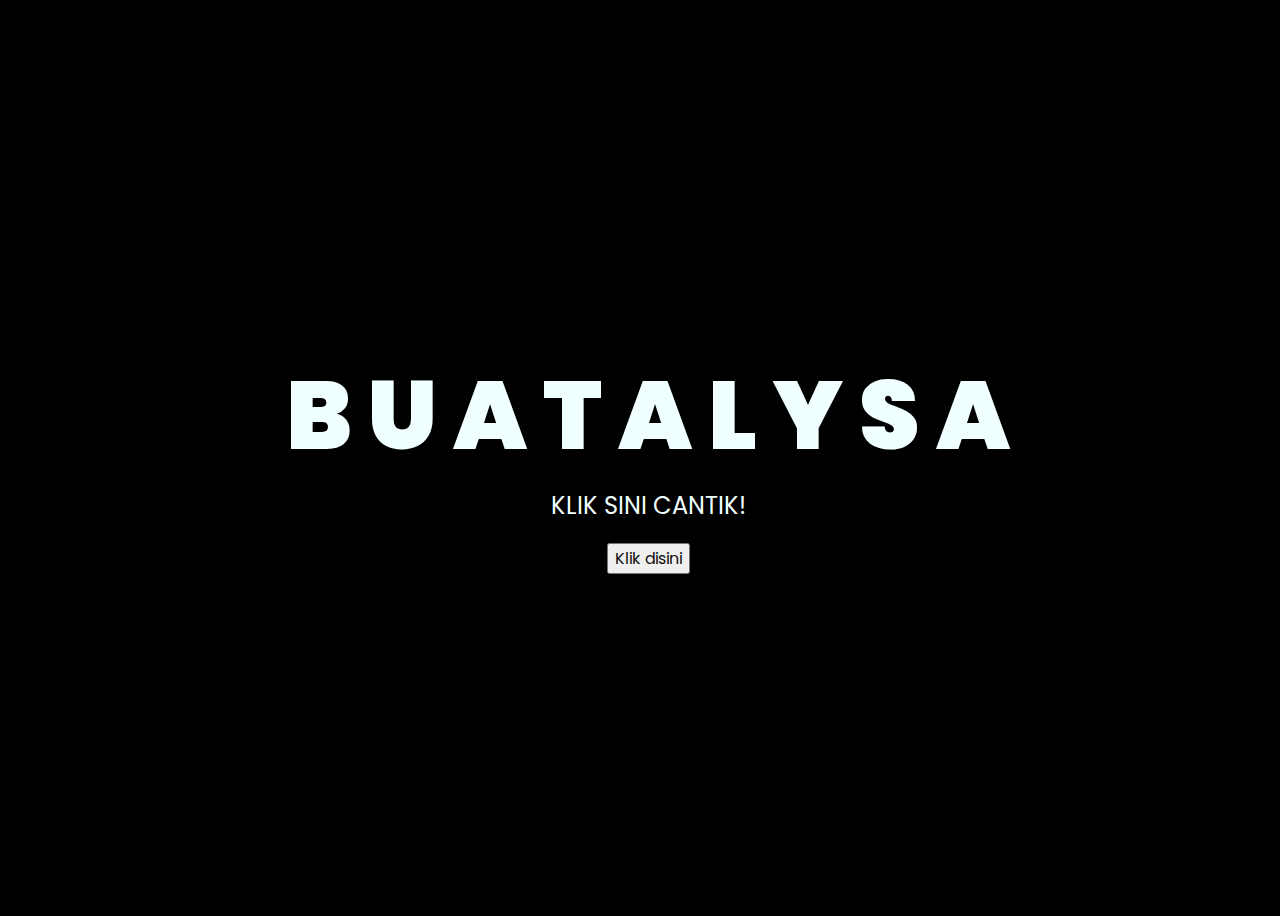
<file: index.html>
<!DOCTYPE html>
<html lang="en">
<head>
    <meta charset="UTF-8">
    <meta http-equiv="X-UA-Compatible" content="IE=edge">
    <meta name="viewport" content="width=device-width, initial-scale=1.0">
    <link rel="stylesheet" href="css/style.css">
    <link rel="icon" href="img/flowers.png" type="image/x-icon">
    <title>Flowers</title>
</head>
<body>
    <div class="greetings">
    <!-- silahkan menambah kata sesuai keinginan dengan <span>text...</span -->
        <span>B</span>
        <span>U</span>
        <span>A</span>
        <span>T</span>
        <span>A</span>
        <span>L</span>
        <span>Y</span>
        <span>S</span>
        <span>A</span>
    
        
    </div>
    <div class="description">
        <span>KLIK SINI CANTIK!</span>
    </div>
    <div class="button">
        <button>
            <a href="flower.html">Klik disini</a>
        </button>
        
    </div>
</body>
</html>
</file>
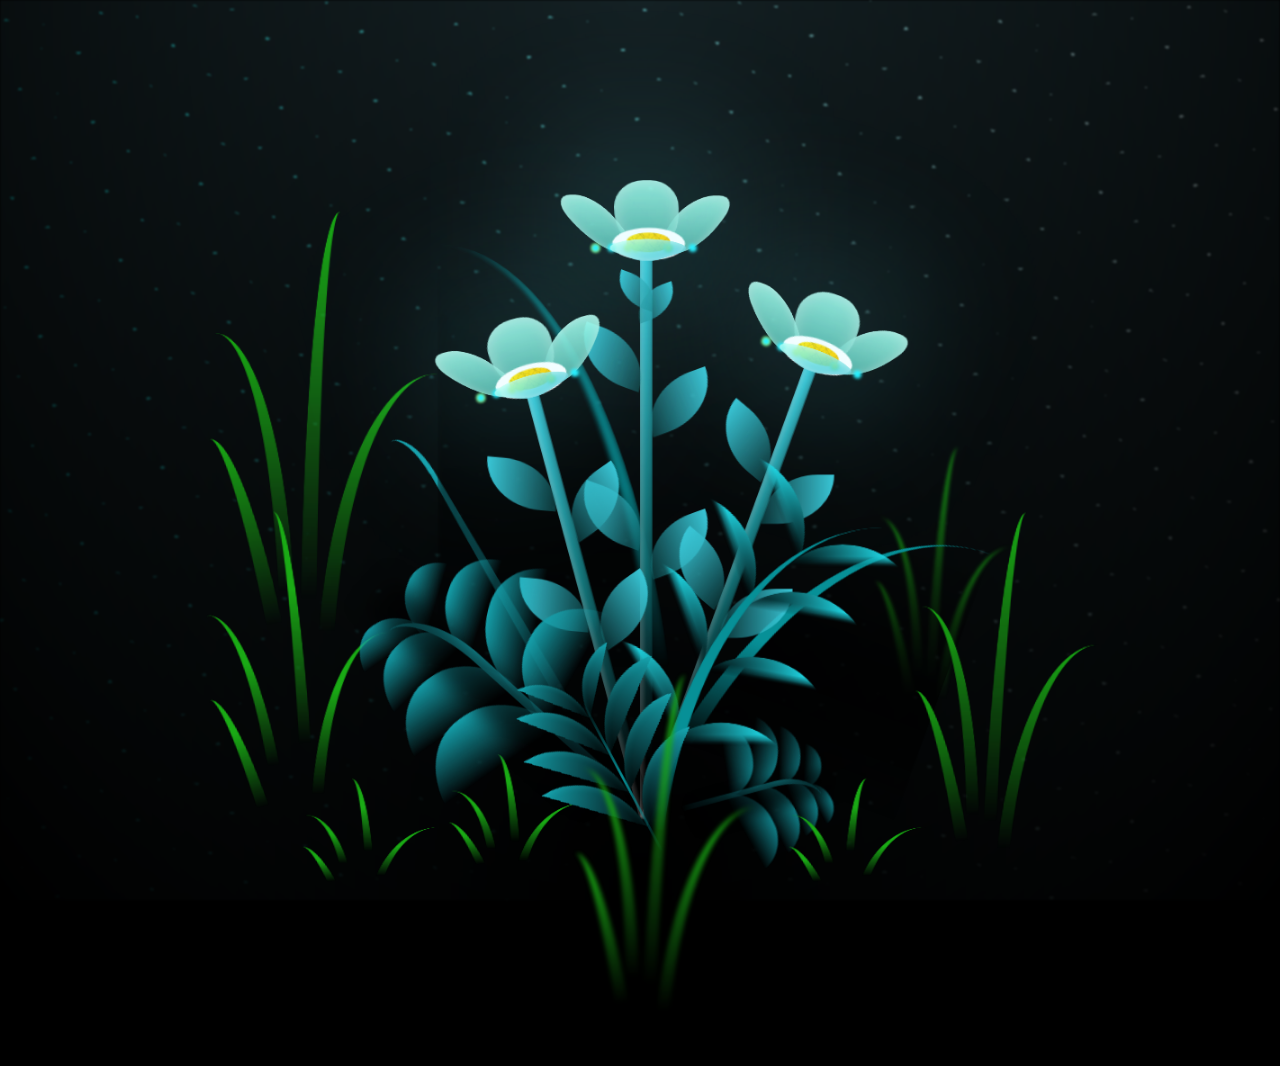
<file: flower.html>
<!DOCTYPE html>
<html lang="en">
<head>
    <meta charset="UTF-8">
    <meta http-equiv="X-UA-Compatible" content="IE=edge">
    <meta name="viewport" content="width=device-width, initial-scale=1.0">
    <link rel="stylesheet" href="css/main.css">
    <link rel="icon" href="img/flowers.png" type="image/x-icon">
    <title>flowers</title>
</head>
<body class="container">
  <!-- Pembuat code: https://codepen.io/mdusmanansari/pen/BamepLe -->
    <div class="night"></div>
    <div class="flowers">
      <div class="flower flower--1">
        <div class="flower__leafs flower__leafs--1">
          <div class="flower__leaf flower__leaf--1"></div>
          <div class="flower__leaf flower__leaf--2"></div>
          <div class="flower__leaf flower__leaf--3"></div>
          <div class="flower__leaf flower__leaf--4"></div>
          <div class="flower__white-circle"></div>
  
          <div class="flower__light flower__light--1"></div>
          <div class="flower__light flower__light--2"></div>
          <div class="flower__light flower__light--3"></div>
          <div class="flower__light flower__light--4"></div>
          <div class="flower__light flower__light--5"></div>
          <div class="flower__light flower__light--6"></div>
          <div class="flower__light flower__light--7"></div>
          <div class="flower__light flower__light--8"></div>
  
        </div>
        <div class="flower__line">
          <div class="flower__line__leaf flower__line__leaf--1"></div>
          <div class="flower__line__leaf flower__line__leaf--2"></div>
          <div class="flower__line__leaf flower__line__leaf--3"></div>
          <div class="flower__line__leaf flower__line__leaf--4"></div>
          <div class="flower__line__leaf flower__line__leaf--5"></div>
          <div class="flower__line__leaf flower__line__leaf--6"></div>
        </div>
      </div>
  
      <div class="flower flower--2">
        <div class="flower__leafs flower__leafs--2">
          <div class="flower__leaf flower__leaf--1"></div>
          <div class="flower__leaf flower__leaf--2"></div>
          <div class="flower__leaf flower__leaf--3"></div>
          <div class="flower__leaf flower__leaf--4"></div>
          <div class="flower__white-circle"></div>
  
          <div class="flower__light flower__light--1"></div>
          <div class="flower__light flower__light--2"></div>
          <div class="flower__light flower__light--3"></div>
          <div class="flower__light flower__light--4"></div>
          <div class="flower__light flower__light--5"></div>
          <div class="flower__light flower__light--6"></div>
          <div class="flower__light flower__light--7"></div>
          <div class="flower__light flower__light--8"></div>
  
        </div>
        <div class="flower__line">
          <div class="flower__line__leaf flower__line__leaf--1"></div>
          <div class="flower__line__leaf flower__line__leaf--2"></div>
          <div class="flower__line__leaf flower__line__leaf--3"></div>
          <div class="flower__line__leaf flower__line__leaf--4"></div>
        </div>
      </div>
  
      <div class="flower flower--3">
        <div class="flower__leafs flower__leafs--3">
          <div class="flower__leaf flower__leaf--1"></div>
          <div class="flower__leaf flower__leaf--2"></div>
          <div class="flower__leaf flower__leaf--3"></div>
          <div class="flower__leaf flower__leaf--4"></div>
          <div class="flower__white-circle"></div>
  
          <div class="flower__light flower__light--1"></div>
          <div class="flower__light flower__light--2"></div>
          <div class="flower__light flower__light--3"></div>
          <div class="flower__light flower__light--4"></div>
          <div class="flower__light flower__light--5"></div>
          <div class="flower__light flower__light--6"></div>
          <div class="flower__light flower__light--7"></div>
          <div class="flower__light flower__light--8"></div>
  
        </div>
        <div class="flower__line">
          <div class="flower__line__leaf flower__line__leaf--1"></div>
          <div class="flower__line__leaf flower__line__leaf--2"></div>
          <div class="flower__line__leaf flower__line__leaf--3"></div>
          <div class="flower__line__leaf flower__line__leaf--4"></div>
        </div>
      </div>
  
      <div class="grow-ans" style="--d:1.2s">
        <div class="flower__g-long">
          <div class="flower__g-long__top"></div>
          <div class="flower__g-long__bottom"></div>
        </div>
      </div>
  
      <div class="growing-grass">
        <div class="flower__grass flower__grass--1">
          <div class="flower__grass--top"></div>
          <div class="flower__grass--bottom"></div>
          <div class="flower__grass__leaf flower__grass__leaf--1"></div>
          <div class="flower__grass__leaf flower__grass__leaf--2"></div>
          <div class="flower__grass__leaf flower__grass__leaf--3"></div>
          <div class="flower__grass__leaf flower__grass__leaf--4"></div>
          <div class="flower__grass__leaf flower__grass__leaf--5"></div>
          <div class="flower__grass__leaf flower__grass__leaf--6"></div>
          <div class="flower__grass__leaf flower__grass__leaf--7"></div>
          <div class="flower__grass__leaf flower__grass__leaf--8"></div>
          <div class="flower__grass__overlay"></div>
        </div>
      </div>
  
      <div class="growing-grass">
        <div class="flower__grass flower__grass--2">
          <div class="flower__grass--top"></div>
          <div class="flower__grass--bottom"></div>
          <div class="flower__grass__leaf flower__grass__leaf--1"></div>
          <div class="flower__grass__leaf flower__grass__leaf--2"></div>
          <div class="flower__grass__leaf flower__grass__leaf--3"></div>
          <div class="flower__grass__leaf flower__grass__leaf--4"></div>
          <div class="flower__grass__leaf flower__grass__leaf--5"></div>
          <div class="flower__grass__leaf flower__grass__leaf--6"></div>
          <div class="flower__grass__leaf flower__grass__leaf--7"></div>
          <div class="flower__grass__leaf flower__grass__leaf--8"></div>
          <div class="flower__grass__overlay"></div>
        </div>
      </div>
  
      <div class="grow-ans" style="--d:2.4s">
        <div class="flower__g-right flower__g-right--1">
          <div class="leaf"></div>
        </div>
      </div>
  
      <div class="grow-ans" style="--d:2.8s">
        <div class="flower__g-right flower__g-right--2">
          <div class="leaf"></div>
        </div>
      </div>
  
      <div class="grow-ans" style="--d:2.8s">
        <div class="flower__g-front">
          <div class="flower__g-front__leaf-wrapper flower__g-front__leaf-wrapper--1">
            <div class="flower__g-front__leaf"></div>
          </div>
          <div class="flower__g-front__leaf-wrapper flower__g-front__leaf-wrapper--2">
            <div class="flower__g-front__leaf"></div>
          </div>
          <div class="flower__g-front__leaf-wrapper flower__g-front__leaf-wrapper--3">
            <div class="flower__g-front__leaf"></div>
          </div>
          <div class="flower__g-front__leaf-wrapper flower__g-front__leaf-wrapper--4">
            <div class="flower__g-front__leaf"></div>
          </div>
          <div class="flower__g-front__leaf-wrapper flower__g-front__leaf-wrapper--5">
            <div class="flower__g-front__leaf"></div>
          </div>
          <div class="flower__g-front__leaf-wrapper flower__g-front__leaf-wrapper--6">
            <div class="flower__g-front__leaf"></div>
          </div>
          <div class="flower__g-front__leaf-wrapper flower__g-front__leaf-wrapper--7">
            <div class="flower__g-front__leaf"></div>
          </div>
          <div class="flower__g-front__leaf-wrapper flower__g-front__leaf-wrapper--8">
            <div class="flower__g-front__leaf"></div>
          </div>
          <div class="flower__g-front__line"></div>
        </div>
      </div>
  
      <div class="grow-ans" style="--d:3.2s">
        <div class="flower__g-fr">
          <div class="leaf"></div>
          <div class="flower__g-fr__leaf flower__g-fr__leaf--1"></div>
          <div class="flower__g-fr__leaf flower__g-fr__leaf--2"></div>
          <div class="flower__g-fr__leaf flower__g-fr__leaf--3"></div>
          <div class="flower__g-fr__leaf flower__g-fr__leaf--4"></div>
          <div class="flower__g-fr__leaf flower__g-fr__leaf--5"></div>
          <div class="flower__g-fr__leaf flower__g-fr__leaf--6"></div>
          <div class="flower__g-fr__leaf flower__g-fr__leaf--7"></div>
          <div class="flower__g-fr__leaf flower__g-fr__leaf--8"></div>
        </div>
      </div>
  
      <div class="long-g long-g--0">
        <div class="grow-ans" style="--d:3s">
          <div class="leaf leaf--0"></div>
        </div>
        <div class="grow-ans" style="--d:2.2s">
          <div class="leaf leaf--1"></div>
        </div>
        <div class="grow-ans" style="--d:3.4s">
          <div class="leaf leaf--2"></div>
        </div>
        <div class="grow-ans" style="--d:3.6s">
          <div class="leaf leaf--3"></div>
        </div>
      </div>
  
      <div class="long-g long-g--1">
        <div class="grow-ans" style="--d:3.6s">
          <div class="leaf leaf--0"></div>
        </div>
        <div class="grow-ans" style="--d:3.8s">
          <div class="leaf leaf--1"></div>
        </div>
        <div class="grow-ans" style="--d:4s">
          <div class="leaf leaf--2"></div>
        </div>
        <div class="grow-ans" style="--d:4.2s">
          <div class="leaf leaf--3"></div>
        </div>
      </div>
  
      <div class="long-g long-g--2">
        <div class="grow-ans" style="--d:4s">
          <div class="leaf leaf--0"></div>
        </div>
        <div class="grow-ans" style="--d:4.2s">
          <div class="leaf leaf--1"></div>
        </div>
        <div class="grow-ans" style="--d:4.4s">
          <div class="leaf leaf--2"></div>
        </div>
        <div class="grow-ans" style="--d:4.6s">
          <div class="leaf leaf--3"></div>
        </div>
      </div>
  
      <div class="long-g long-g--3">
        <div class="grow-ans" style="--d:4s">
          <div class="leaf leaf--0"></div>
        </div>
        <div class="grow-ans" style="--d:4.2s">
          <div class="leaf leaf--1"></div>
        </div>
        <div class="grow-ans" style="--d:3s">
          <div class="leaf leaf--2"></div>
        </div>
        <div class="grow-ans" style="--d:3.6s">
          <div class="leaf leaf--3"></div>
        </div>
      </div>
  
      <div class="long-g long-g--4">
        <div class="grow-ans" style="--d:4s">
          <div class="leaf leaf--0"></div>
        </div>
        <div class="grow-ans" style="--d:4.2s">
          <div class="leaf leaf--1"></div>
        </div>
        <div class="grow-ans" style="--d:3s">
          <div class="leaf leaf--2"></div>
        </div>
        <div class="grow-ans" style="--d:3.6s">
          <div class="leaf leaf--3"></div>
        </div>
      </div>
  
      <div class="long-g long-g--5">
        <div class="grow-ans" style="--d:4s">
          <div class="leaf leaf--0"></div>
        </div>
        <div class="grow-ans" style="--d:4.2s">
          <div class="leaf leaf--1"></div>
        </div>
        <div class="grow-ans" style="--d:3s">
          <div class="leaf leaf--2"></div>
        </div>
        <div class="grow-ans" style="--d:3.6s">
          <div class="leaf leaf--3"></div>
        </div>
      </div>
  
      <div class="long-g long-g--6">
        <div class="grow-ans" style="--d:4.2s">
          <div class="leaf leaf--0"></div>
        </div>
        <div class="grow-ans" style="--d:4.4s">
          <div class="leaf leaf--1"></div>
        </div>
        <div class="grow-ans" style="--d:4.6s">
          <div class="leaf leaf--2"></div>
        </div>
        <div class="grow-ans" style="--d:4.8s">
          <div class="leaf leaf--3"></div>
        </div>
      </div>
  
      <div class="long-g long-g--7">
        <div class="grow-ans" style="--d:3s">
          <div class="leaf leaf--0"></div>
        </div>
        <div class="grow-ans" style="--d:3.2s">
          <div class="leaf leaf--1"></div>
        </div>
        <div class="grow-ans" style="--d:3.5s">
          <div class="leaf leaf--2"></div>
        </div>
        <div class="grow-ans" style="--d:3.6s">
          <div class="leaf leaf--3"></div>
        </div>
      </div>
    </div>



    <script src="main.js"></script>

<div style="display:none">
    <audio controls  loop autoplay>
           <source src="audio/audio.mp3" type="audio/ogg">
    </audio>
</div>

  </body>

</html>
</file>
<file: css/style.css>
@import url('https://fonts.googleapis.com/css2?family=Poppins:ital,wght@0,500;1,900&display=swap');
*{
    font-family: 'Poppins',cursive;
}
body{
    color: azure;
    width: 100%;
    height: 100vh;
    display: flex;
    flex-direction: column;
    align-items: center;
    justify-content: center;
    background-color: black;
}
.greetings{
    font-size: 6rem;
    font-weight: 900;
}
.greetings > span{
    animation: glow 2.5s ease-in-out infinite;
}
@keyframes glow{
    0%, 100%{
        color: #fff;
        text-shadow: 0 0 12px #39c6d6, 0 0 50px #39c6d6, 0 0 100px #39c6d6;
    }
    10%, 90%{
        color: #111;
        text-shadow: none;
    }
}
.greetings > span:nth-child(2){
    animation-delay: .2s ;
}
.greetings > span:nth-child(3){
    animation-delay: .4s ;
}
.greetings > span:nth-child(4){
    animation-delay: .6s;
}
.greetings > span:nth-child(5){
    animation-delay: .8s;
}

.greetings > span:nth-child(6){
    animation-delay: 1s;
}
.greetings > span:nth-child(7){
    animation-delay: 1.2s;
}
.greetings > span:nth-child(8){
    animation-delay: 1.4s;
}
.greetings > span:nth-child(9){
    animation-delay: 1.6s;
}

.description{
    font-size: 1.5rem;
    margin-bottom: 20px;
}

.button a{
    text-decoration: none;
    font-size: 1rem;
    color: #111;
}

@media screen and (max-width:574px){
    .greetings{
        display: block;
        font-size: 3rem;
        font-weight: 500;
        text-align: center;
    }
    .description{
        font-size: 1rem;
    }
    
    .button a{
        font-size: .5rem;
    }
}
</file>
<file: css/main.css>
*,
*::after,
*::before {
  padding: 0;
  margin: 0;
  box-sizing: border-box;
}

:root {
  --dark-color: #000;
}

body {
  display: flex;
  align-items: flex-end;
  justify-content: center;
  min-height: 100vh;
  background-color: var(--dark-color);
  overflow: hidden;
  perspective: 1000px;
}

.night {
  position: fixed;
  left: 50%;
  top: 0;
  transform: translateX(-50%);
  width: 100%;
  height: 100%;
  filter: blur(0.1vmin);
  background-image: radial-gradient(ellipse at top, transparent 0%, var(--dark-color)), radial-gradient(ellipse at bottom, var(--dark-color), rgba(145, 233, 255, 0.2)), repeating-linear-gradient(220deg, rgb(0, 0, 0) 0px, rgb(0, 0, 0) 19px, transparent 19px, transparent 22px), repeating-linear-gradient(189deg, rgb(0, 0, 0) 0px, rgb(0, 0, 0) 19px, transparent 19px, transparent 22px), repeating-linear-gradient(148deg, rgb(0, 0, 0) 0px, rgb(0, 0, 0) 19px, transparent 19px, transparent 22px), linear-gradient(90deg, rgb(0, 255, 250), rgb(240, 240, 240));
}

.flowers {
  position: relative;
  transform: scale(0.9);
}

.flower {
  position: absolute;
  bottom: 10vmin;
  transform-origin: bottom center;
  z-index: 10;
  --fl-speed: 0.8s;
}
.flower--1 {
  -webkit-animation: moving-flower-1 4s linear infinite;
          animation: moving-flower-1 4s linear infinite;
}
.flower--1 .flower__line {
  height: 70vmin;
  -webkit-animation-delay: 0.3s;
          animation-delay: 0.3s;
}
.flower--1 .flower__line__leaf--1 {
  -webkit-animation: blooming-leaf-right var(--fl-speed) 1.6s backwards;
          animation: blooming-leaf-right var(--fl-speed) 1.6s backwards;
}
.flower--1 .flower__line__leaf--2 {
  -webkit-animation: blooming-leaf-right var(--fl-speed) 1.4s backwards;
          animation: blooming-leaf-right var(--fl-speed) 1.4s backwards;
}
.flower--1 .flower__line__leaf--3 {
  -webkit-animation: blooming-leaf-left var(--fl-speed) 1.2s backwards;
          animation: blooming-leaf-left var(--fl-speed) 1.2s backwards;
}
.flower--1 .flower__line__leaf--4 {
  -webkit-animation: blooming-leaf-left var(--fl-speed) 1s backwards;
          animation: blooming-leaf-left var(--fl-speed) 1s backwards;
}
.flower--1 .flower__line__leaf--5 {
  -webkit-animation: blooming-leaf-right var(--fl-speed) 1.8s backwards;
          animation: blooming-leaf-right var(--fl-speed) 1.8s backwards;
}
.flower--1 .flower__line__leaf--6 {
  -webkit-animation: blooming-leaf-left var(--fl-speed) 2s backwards;
          animation: blooming-leaf-left var(--fl-speed) 2s backwards;
}
.flower--2 {
  left: 50%;
  transform: rotate(20deg);
  -webkit-animation: moving-flower-2 4s linear infinite;
          animation: moving-flower-2 4s linear infinite;
}
.flower--2 .flower__line {
  height: 60vmin;
  -webkit-animation-delay: 0.6s;
          animation-delay: 0.6s;
}
.flower--2 .flower__line__leaf--1 {
  -webkit-animation: blooming-leaf-right var(--fl-speed) 1.9s backwards;
          animation: blooming-leaf-right var(--fl-speed) 1.9s backwards;
}
.flower--2 .flower__line__leaf--2 {
  -webkit-animation: blooming-leaf-right var(--fl-speed) 1.7s backwards;
          animation: blooming-leaf-right var(--fl-speed) 1.7s backwards;
}
.flower--2 .flower__line__leaf--3 {
  -webkit-animation: blooming-leaf-left var(--fl-speed) 1.5s backwards;
          animation: blooming-leaf-left var(--fl-speed) 1.5s backwards;
}
.flower--2 .flower__line__leaf--4 {
  -webkit-animation: blooming-leaf-left var(--fl-speed) 1.3s backwards;
          animation: blooming-leaf-left var(--fl-speed) 1.3s backwards;
}
.flower--3 {
  left: 50%;
  transform: rotate(-15deg);
  -webkit-animation: moving-flower-3 4s linear infinite;
          animation: moving-flower-3 4s linear infinite;
}
.flower--3 .flower__line {
  -webkit-animation-delay: 0.9s;
          animation-delay: 0.9s;
}
.flower--3 .flower__line__leaf--1 {
  -webkit-animation: blooming-leaf-right var(--fl-speed) 2.5s backwards;
          animation: blooming-leaf-right var(--fl-speed) 2.5s backwards;
}
.flower--3 .flower__line__leaf--2 {
  -webkit-animation: blooming-leaf-right var(--fl-speed) 2.3s backwards;
          animation: blooming-leaf-right var(--fl-speed) 2.3s backwards;
}
.flower--3 .flower__line__leaf--3 {
  -webkit-animation: blooming-leaf-left var(--fl-speed) 2.1s backwards;
          animation: blooming-leaf-left var(--fl-speed) 2.1s backwards;
}
.flower--3 .flower__line__leaf--4 {
  -webkit-animation: blooming-leaf-left var(--fl-speed) 1.9s backwards;
          animation: blooming-leaf-left var(--fl-speed) 1.9s backwards;
}
.flower__leafs {
  position: relative;
  -webkit-animation: blooming-flower 2s backwards;
          animation: blooming-flower 2s backwards;
}
.flower__leafs--1 {
  -webkit-animation-delay: 1.1s;
          animation-delay: 1.1s;
}
.flower__leafs--2 {
  -webkit-animation-delay: 1.4s;
          animation-delay: 1.4s;
}
.flower__leafs--3 {
  -webkit-animation-delay: 1.7s;
          animation-delay: 1.7s;
}
.flower__leafs::after {
  content: "";
  position: absolute;
  left: 0;
  top: 0;
  transform: translate(-50%, -100%);
  width: 8vmin;
  height: 8vmin;
  background-color: #6bf0ff;
  filter: blur(10vmin);
}
.flower__leaf {
  position: absolute;
  bottom: 0;
  left: 50%;
  width: 8vmin;
  height: 11vmin;
  border-radius: 51% 49% 47% 53%/44% 45% 55% 69%;
  background-color: #a7ffee;
  background-image: linear-gradient(to top, #54b8aa, #a7ffee);
  transform-origin: bottom center;
  opacity: 0.9;
  box-shadow: inset 0 0 2vmin rgba(255, 255, 255, 0.5);
}
.flower__leaf--1 {
  transform: translate(-10%, 1%) rotateY(40deg) rotateX(-50deg);
}
.flower__leaf--2 {
  transform: translate(-50%, -4%) rotateX(40deg);
}
.flower__leaf--3 {
  transform: translate(-90%, 0%) rotateY(45deg) rotateX(50deg);
}
.flower__leaf--4 {
  width: 8vmin;
  height: 8vmin;
  transform-origin: bottom left;
  border-radius: 4vmin 10vmin 4vmin 4vmin;
  transform: translate(0%, 18%) rotateX(70deg) rotate(-43deg);
  background-image: linear-gradient(to top, #39c6d6, #a7ffee);
  z-index: 1;
  opacity: 0.8;
}
.flower__white-circle {
  position: absolute;
  left: -3.5vmin;
  top: -3vmin;
  width: 9vmin;
  height: 4vmin;
  border-radius: 50%;
  background-color: #fff;
}
.flower__white-circle::after {
  content: "";
  position: absolute;
  left: 50%;
  top: 45%;
  transform: translate(-50%, -50%);
  width: 60%;
  height: 60%;
  border-radius: inherit;
  background-image: repeating-linear-gradient(135deg, rgba(0, 0, 0, 0.03) 0px, rgba(0, 0, 0, 0.03) 1px, transparent 1px, transparent 12px), repeating-linear-gradient(45deg, rgba(0, 0, 0, 0.03) 0px, rgba(0, 0, 0, 0.03) 1px, transparent 1px, transparent 12px), repeating-linear-gradient(67.5deg, rgba(0, 0, 0, 0.03) 0px, rgba(0, 0, 0, 0.03) 1px, transparent 1px, transparent 12px), repeating-linear-gradient(135deg, rgba(0, 0, 0, 0.03) 0px, rgba(0, 0, 0, 0.03) 1px, transparent 1px, transparent 12px), repeating-linear-gradient(45deg, rgba(0, 0, 0, 0.03) 0px, rgba(0, 0, 0, 0.03) 1px, transparent 1px, transparent 12px), repeating-linear-gradient(112.5deg, rgba(0, 0, 0, 0.03) 0px, rgba(0, 0, 0, 0.03) 1px, transparent 1px, transparent 12px), repeating-linear-gradient(112.5deg, rgba(0, 0, 0, 0.03) 0px, rgba(0, 0, 0, 0.03) 1px, transparent 1px, transparent 12px), repeating-linear-gradient(45deg, rgba(0, 0, 0, 0.03) 0px, rgba(0, 0, 0, 0.03) 1px, transparent 1px, transparent 12px), repeating-linear-gradient(22.5deg, rgba(0, 0, 0, 0.03) 0px, rgba(0, 0, 0, 0.03) 1px, transparent 1px, transparent 12px), repeating-linear-gradient(45deg, rgba(0, 0, 0, 0.03) 0px, rgba(0, 0, 0, 0.03) 1px, transparent 1px, transparent 12px), repeating-linear-gradient(22.5deg, rgba(0, 0, 0, 0.03) 0px, rgba(0, 0, 0, 0.03) 1px, transparent 1px, transparent 12px), repeating-linear-gradient(135deg, rgba(0, 0, 0, 0.03) 0px, rgba(0, 0, 0, 0.03) 1px, transparent 1px, transparent 12px), repeating-linear-gradient(157.5deg, rgba(0, 0, 0, 0.03) 0px, rgba(0, 0, 0, 0.03) 1px, transparent 1px, transparent 12px), repeating-linear-gradient(67.5deg, rgba(0, 0, 0, 0.03) 0px, rgba(0, 0, 0, 0.03) 1px, transparent 1px, transparent 12px), repeating-linear-gradient(67.5deg, rgba(0, 0, 0, 0.03) 0px, rgba(0, 0, 0, 0.03) 1px, transparent 1px, transparent 12px), linear-gradient(90deg, rgb(255, 235, 18), rgb(255, 206, 0));
}
.flower__line {
  height: 55vmin;
  width: 1.5vmin;
  background-image: linear-gradient(to left, rgba(0, 0, 0, 0.2), transparent, rgba(255, 255, 255, 0.2)), linear-gradient(to top, transparent 10%, #14757a, #39c6d6);
  box-shadow: inset 0 0 2px rgba(0, 0, 0, 0.5);
  -webkit-animation: grow-flower-tree 4s backwards;
          animation: grow-flower-tree 4s backwards;
}
.flower__line__leaf {
  --w: 7vmin;
  --h: calc(var(--w) + 2vmin);
  position: absolute;
  top: 20%;
  left: 90%;
  width: var(--w);
  height: var(--h);
  border-top-right-radius: var(--h);
  border-bottom-left-radius: var(--h);
  background-image: linear-gradient(to top, rgba(20, 117, 122, 0.4), #39c6d6);
}
.flower__line__leaf--1 {
  transform: rotate(70deg) rotateY(30deg);
}
.flower__line__leaf--2 {
  top: 45%;
  transform: rotate(70deg) rotateY(30deg);
}
.flower__line__leaf--3, .flower__line__leaf--4, .flower__line__leaf--6 {
  border-top-right-radius: 0;
  border-bottom-left-radius: 0;
  border-top-left-radius: var(--h);
  border-bottom-right-radius: var(--h);
  left: -460%;
  top: 12%;
  transform: rotate(-70deg) rotateY(30deg);
}
.flower__line__leaf--4 {
  top: 40%;
}
.flower__line__leaf--5 {
  top: 0;
  transform-origin: left;
  transform: rotate(70deg) rotateY(30deg) scale(0.6);
}
.flower__line__leaf--6 {
  top: -2%;
  left: -450%;
  transform-origin: right;
  transform: rotate(-70deg) rotateY(30deg) scale(0.6);
}
.flower__light {
  position: absolute;
  bottom: 0vmin;
  width: 1vmin;
  height: 1vmin;
  background-color: rgb(255, 251, 0);
  border-radius: 50%;
  filter: blur(0.2vmin);
  -webkit-animation: light-ans 4s linear infinite backwards;
          animation: light-ans 4s linear infinite backwards;
}
.flower__light:nth-child(odd) {
  background-color: #23f0ff;
}
.flower__light--1 {
  left: -2vmin;
  -webkit-animation-delay: 1s;
          animation-delay: 1s;
}
.flower__light--2 {
  left: 3vmin;
  -webkit-animation-delay: 0.5s;
          animation-delay: 0.5s;
}
.flower__light--3 {
  left: -6vmin;
  -webkit-animation-delay: 0.3s;
          animation-delay: 0.3s;
}
.flower__light--4 {
  left: 6vmin;
  -webkit-animation-delay: 0.9s;
          animation-delay: 0.9s;
}
.flower__light--5 {
  left: -1vmin;
  -webkit-animation-delay: 1.5s;
          animation-delay: 1.5s;
}
.flower__light--6 {
  left: -4vmin;
  -webkit-animation-delay: 3s;
          animation-delay: 3s;
}
.flower__light--7 {
  left: 3vmin;
  -webkit-animation-delay: 2s;
          animation-delay: 2s;
}
.flower__light--8 {
  left: -6vmin;
  -webkit-animation-delay: 3.5s;
          animation-delay: 3.5s;
}
.flower__grass {
  --c: #159faa;
  --line-w: 1.5vmin;
  position: absolute;
  bottom: 12vmin;
  left: -7vmin;
  display: flex;
  flex-direction: column;
  align-items: flex-end;
  z-index: 20;
  transform-origin: bottom center;
  transform: rotate(-48deg) rotateY(40deg);
}
.flower__grass--1 {
  -webkit-animation: moving-grass 2s linear infinite;
          animation: moving-grass 2s linear infinite;
}
.flower__grass--2 {
  left: 2vmin;
  bottom: 10vmin;
  transform: scale(0.5) rotate(75deg) rotateX(10deg) rotateY(-200deg);
  opacity: 0.8;
  z-index: 0;
  -webkit-animation: moving-grass--2 1.5s linear infinite;
          animation: moving-grass--2 1.5s linear infinite;
}
.flower__grass--top {
  width: 7vmin;
  height: 10vmin;
  border-top-right-radius: 100%;
  border-right: var(--line-w) solid var(--c);
  transform-origin: bottom center;
  transform: rotate(-2deg);
}
.flower__grass--bottom {
  margin-top: -2px;
  width: var(--line-w);
  height: 25vmin;
  background-image: linear-gradient(to top, transparent, var(--c));
}
.flower__grass__leaf {
  --size: 10vmin;
  position: absolute;
  width: calc(var(--size) * 2.1);
  height: var(--size);
  border-top-left-radius: var(--size);
  border-top-right-radius: var(--size);
  background-image: linear-gradient(to top, transparent, transparent 30%, var(--c));
  z-index: 100;
}
.flower__grass__leaf--1 {
  top: -6%;
  left: 30%;
  --size: 6vmin;
  transform: rotate(-20deg);
  -webkit-animation: growing-grass-ans--1 2s 2.6s backwards;
          animation: growing-grass-ans--1 2s 2.6s backwards;
}
@-webkit-keyframes growing-grass-ans--1 {
  0% {
    transform-origin: bottom left;
    transform: rotate(-20deg) scale(0);
  }
}
@keyframes growing-grass-ans--1 {
  0% {
    transform-origin: bottom left;
    transform: rotate(-20deg) scale(0);
  }
}
.flower__grass__leaf--2 {
  top: -5%;
  left: -110%;
  --size: 6vmin;
  transform: rotate(10deg);
  -webkit-animation: growing-grass-ans--2 2s 2.4s linear backwards;
          animation: growing-grass-ans--2 2s 2.4s linear backwards;
}
@-webkit-keyframes growing-grass-ans--2 {
  0% {
    transform-origin: bottom right;
    transform: rotate(10deg) scale(0);
  }
}
@keyframes growing-grass-ans--2 {
  0% {
    transform-origin: bottom right;
    transform: rotate(10deg) scale(0);
  }
}
.flower__grass__leaf--3 {
  top: 5%;
  left: 60%;
  --size: 8vmin;
  transform: rotate(-18deg) rotateX(-20deg);
  -webkit-animation: growing-grass-ans--3 2s 2.2s linear backwards;
          animation: growing-grass-ans--3 2s 2.2s linear backwards;
}
@-webkit-keyframes growing-grass-ans--3 {
  0% {
    transform-origin: bottom left;
    transform: rotate(-18deg) rotateX(-20deg) scale(0);
  }
}
@keyframes growing-grass-ans--3 {
  0% {
    transform-origin: bottom left;
    transform: rotate(-18deg) rotateX(-20deg) scale(0);
  }
}
.flower__grass__leaf--4 {
  top: 6%;
  left: -135%;
  --size: 8vmin;
  transform: rotate(2deg);
  -webkit-animation: growing-grass-ans--4 2s 2s linear backwards;
          animation: growing-grass-ans--4 2s 2s linear backwards;
}
@-webkit-keyframes growing-grass-ans--4 {
  0% {
    transform-origin: bottom right;
    transform: rotate(2deg) scale(0);
  }
}
@keyframes growing-grass-ans--4 {
  0% {
    transform-origin: bottom right;
    transform: rotate(2deg) scale(0);
  }
}
.flower__grass__leaf--5 {
  top: 20%;
  left: 60%;
  --size: 10vmin;
  transform: rotate(-24deg) rotateX(-20deg);
  -webkit-animation: growing-grass-ans--5 2s 1.8s linear backwards;
          animation: growing-grass-ans--5 2s 1.8s linear backwards;
}
@-webkit-keyframes growing-grass-ans--5 {
  0% {
    transform-origin: bottom left;
    transform: rotate(-24deg) rotateX(-20deg) scale(0);
  }
}
@keyframes growing-grass-ans--5 {
  0% {
    transform-origin: bottom left;
    transform: rotate(-24deg) rotateX(-20deg) scale(0);
  }
}
.flower__grass__leaf--6 {
  top: 22%;
  left: -180%;
  --size: 10vmin;
  transform: rotate(10deg);
  -webkit-animation: growing-grass-ans--6 2s 1.6s linear backwards;
          animation: growing-grass-ans--6 2s 1.6s linear backwards;
}
@-webkit-keyframes growing-grass-ans--6 {
  0% {
    transform-origin: bottom right;
    transform: rotate(10deg) scale(0);
  }
}
@keyframes growing-grass-ans--6 {
  0% {
    transform-origin: bottom right;
    transform: rotate(10deg) scale(0);
  }
}
.flower__grass__leaf--7 {
  top: 39%;
  left: 70%;
  --size: 10vmin;
  transform: rotate(-10deg);
  -webkit-animation: growing-grass-ans--7 2s 1.4s linear backwards;
          animation: growing-grass-ans--7 2s 1.4s linear backwards;
}
@-webkit-keyframes growing-grass-ans--7 {
  0% {
    transform-origin: bottom left;
    transform: rotate(-10deg) scale(0);
  }
}
@keyframes growing-grass-ans--7 {
  0% {
    transform-origin: bottom left;
    transform: rotate(-10deg) scale(0);
  }
}
.flower__grass__leaf--8 {
  top: 40%;
  left: -215%;
  --size: 11vmin;
  transform: rotate(10deg);
  -webkit-animation: growing-grass-ans--8 2s 1.2s linear backwards;
          animation: growing-grass-ans--8 2s 1.2s linear backwards;
}
@-webkit-keyframes growing-grass-ans--8 {
  0% {
    transform-origin: bottom right;
    transform: rotate(10deg) scale(0);
  }
}
@keyframes growing-grass-ans--8 {
  0% {
    transform-origin: bottom right;
    transform: rotate(10deg) scale(0);
  }
}
.flower__grass__overlay {
  position: absolute;
  top: -10%;
  right: 0%;
  width: 100%;
  height: 100%;
  background-color: rgba(0, 0, 0, 0.6);
  filter: blur(1.5vmin);
  z-index: 100;
}
.flower__g-long {
  --w: 2vmin;
  --h: 6vmin;
  --c: #159faa;
  position: absolute;
  bottom: 10vmin;
  left: -3vmin;
  transform-origin: bottom center;
  transform: rotate(-30deg) rotateY(-20deg);
  display: flex;
  flex-direction: column;
  align-items: flex-end;
  -webkit-animation: flower-g-long-ans 3s linear infinite;
          animation: flower-g-long-ans 3s linear infinite;
}
@-webkit-keyframes flower-g-long-ans {
  0%, 100% {
    transform: rotate(-30deg) rotateY(-20deg);
  }
  50% {
    transform: rotate(-32deg) rotateY(-20deg);
  }
}
@keyframes flower-g-long-ans {
  0%, 100% {
    transform: rotate(-30deg) rotateY(-20deg);
  }
  50% {
    transform: rotate(-32deg) rotateY(-20deg);
  }
}
.flower__g-long__top {
  top: calc(var(--h) * -1);
  width: calc(var(--w) + 1vmin);
  height: var(--h);
  border-top-right-radius: 100%;
  border-right: 0.7vmin solid var(--c);
  transform: translate(-0.7vmin, 1vmin);
}
.flower__g-long__bottom {
  width: var(--w);
  height: 50vmin;
  transform-origin: bottom center;
  background-image: linear-gradient(to top, transparent 30%, var(--c));
  box-shadow: inset 0 0 2px rgba(0, 0, 0, 0.5);
  -webkit-clip-path: polygon(35% 0, 65% 1%, 100% 100%, 0% 100%);
          clip-path: polygon(35% 0, 65% 1%, 100% 100%, 0% 100%);
}
.flower__g-right {
  position: absolute;
  bottom: 6vmin;
  left: -2vmin;
  transform-origin: bottom left;
  transform: rotate(20deg);
}
.flower__g-right .leaf {
  width: 30vmin;
  height: 50vmin;
  border-top-left-radius: 100%;
  border-left: 2vmin solid #079097;
  background-image: linear-gradient(to bottom, transparent, var(--dark-color) 60%);
  -webkit-mask-image: linear-gradient(to top, transparent 30%, #079097 60%);
}
.flower__g-right--1 {
  -webkit-animation: flower-g-right-ans 2.5s linear infinite;
          animation: flower-g-right-ans 2.5s linear infinite;
}
.flower__g-right--2 {
  left: 5vmin;
  transform: rotateY(-180deg);
  -webkit-animation: flower-g-right-ans--2 3s linear infinite;
          animation: flower-g-right-ans--2 3s linear infinite;
}
.flower__g-right--2 .leaf {
  height: 75vmin;
  filter: blur(0.3vmin);
  opacity: 0.8;
}
@-webkit-keyframes flower-g-right-ans {
  0%, 100% {
    transform: rotate(20deg);
  }
  50% {
    transform: rotate(24deg) rotateX(-20deg);
  }
}
@keyframes flower-g-right-ans {
  0%, 100% {
    transform: rotate(20deg);
  }
  50% {
    transform: rotate(24deg) rotateX(-20deg);
  }
}
@-webkit-keyframes flower-g-right-ans--2 {
  0%, 100% {
    transform: rotateY(-180deg) rotate(0deg) rotateX(-20deg);
  }
  50% {
    transform: rotateY(-180deg) rotate(6deg) rotateX(-20deg);
  }
}
@keyframes flower-g-right-ans--2 {
  0%, 100% {
    transform: rotateY(-180deg) rotate(0deg) rotateX(-20deg);
  }
  50% {
    transform: rotateY(-180deg) rotate(6deg) rotateX(-20deg);
  }
}
.flower__g-front {
  position: absolute;
  bottom: 6vmin;
  left: 2.5vmin;
  z-index: 100;
  transform-origin: bottom center;
  transform: rotate(-28deg) rotateY(30deg) scale(1.04);
  -webkit-animation: flower__g-front-ans 2s linear infinite;
          animation: flower__g-front-ans 2s linear infinite;
}
@-webkit-keyframes flower__g-front-ans {
  0%, 100% {
    transform: rotate(-28deg) rotateY(30deg) scale(1.04);
  }
  50% {
    transform: rotate(-35deg) rotateY(40deg) scale(1.04);
  }
}
@keyframes flower__g-front-ans {
  0%, 100% {
    transform: rotate(-28deg) rotateY(30deg) scale(1.04);
  }
  50% {
    transform: rotate(-35deg) rotateY(40deg) scale(1.04);
  }
}
.flower__g-front__line {
  width: 0.3vmin;
  height: 20vmin;
  background-image: linear-gradient(to top, transparent, #079097, transparent 100%);
  position: relative;
}
.flower__g-front__leaf-wrapper {
  position: absolute;
  top: 0;
  left: 0;
  transform-origin: bottom left;
  transform: rotate(10deg);
}
.flower__g-front__leaf-wrapper:nth-child(even) {
  left: 0vmin;
  transform: rotateY(-180deg) rotate(5deg);
  -webkit-animation: flower__g-front__leaf-left-ans 1s ease-in backwards;
          animation: flower__g-front__leaf-left-ans 1s ease-in backwards;
}
.flower__g-front__leaf-wrapper:nth-child(odd) {
  -webkit-animation: flower__g-front__leaf-ans 1s ease-in backwards;
          animation: flower__g-front__leaf-ans 1s ease-in backwards;
}
.flower__g-front__leaf-wrapper--1 {
  top: -8vmin;
  transform: scale(0.7);
  -webkit-animation: flower__g-front__leaf-ans 1s 5.5s ease-in backwards !important;
          animation: flower__g-front__leaf-ans 1s 5.5s ease-in backwards !important;
}
.flower__g-front__leaf-wrapper--2 {
  top: -8vmin;
  transform: rotateY(-180deg) scale(0.7) !important;
  -webkit-animation: flower__g-front__leaf-left-ans-2 1s 4.6s ease-in backwards !important;
          animation: flower__g-front__leaf-left-ans-2 1s 4.6s ease-in backwards !important;
}
.flower__g-front__leaf-wrapper--3 {
  top: -3vmin;
  -webkit-animation: flower__g-front__leaf-ans 1s 4.6s ease-in backwards;
          animation: flower__g-front__leaf-ans 1s 4.6s ease-in backwards;
}
.flower__g-front__leaf-wrapper--4 {
  top: -3vmin;
  transform: rotateY(-180deg) scale(0.9) !important;
  -webkit-animation: flower__g-front__leaf-left-ans-2 1s 4.6s ease-in backwards !important;
          animation: flower__g-front__leaf-left-ans-2 1s 4.6s ease-in backwards !important;
}
@-webkit-keyframes flower__g-front__leaf-left-ans-2 {
  0% {
    transform: rotateY(-180deg) scale(0);
  }
}
@keyframes flower__g-front__leaf-left-ans-2 {
  0% {
    transform: rotateY(-180deg) scale(0);
  }
}
.flower__g-front__leaf-wrapper--5, .flower__g-front__leaf-wrapper--6 {
  top: 2vmin;
}
.flower__g-front__leaf-wrapper--7, .flower__g-front__leaf-wrapper--8 {
  top: 6.5vmin;
}
.flower__g-front__leaf-wrapper--2 {
  -webkit-animation-delay: 5.2s !important;
          animation-delay: 5.2s !important;
}
.flower__g-front__leaf-wrapper--3 {
  -webkit-animation-delay: 4.9s !important;
          animation-delay: 4.9s !important;
}
.flower__g-front__leaf-wrapper--5 {
  -webkit-animation-delay: 4.3s !important;
          animation-delay: 4.3s !important;
}
.flower__g-front__leaf-wrapper--6 {
  -webkit-animation-delay: 4.1s !important;
          animation-delay: 4.1s !important;
}
.flower__g-front__leaf-wrapper--7 {
  -webkit-animation-delay: 3.8s !important;
          animation-delay: 3.8s !important;
}
.flower__g-front__leaf-wrapper--8 {
  -webkit-animation-delay: 3.5s !important;
          animation-delay: 3.5s !important;
}
@-webkit-keyframes flower__g-front__leaf-ans {
  0% {
    transform: rotate(10deg) scale(0);
  }
}
@keyframes flower__g-front__leaf-ans {
  0% {
    transform: rotate(10deg) scale(0);
  }
}
@-webkit-keyframes flower__g-front__leaf-left-ans {
  0% {
    transform: rotateY(-180deg) rotate(5deg) scale(0);
  }
}
@keyframes flower__g-front__leaf-left-ans {
  0% {
    transform: rotateY(-180deg) rotate(5deg) scale(0);
  }
}
.flower__g-front__leaf {
  width: 10vmin;
  height: 10vmin;
  border-radius: 100% 0% 0% 100%/100% 100% 0% 0%;
  box-shadow: inset 0 2px 1vmin hsla(184deg, 97%, 58%, 0.2);
  background-image: linear-gradient(to bottom left, transparent, var(--dark-color)), linear-gradient(to bottom right, #159faa 50%, transparent 50%, transparent);
  -webkit-mask-image: linear-gradient(to bottom right, #159faa 50%, transparent 50%, transparent);
  mask-image: linear-gradient(to bottom right, #159faa 50%, transparent 50%, transparent);
}
.flower__g-fr {
  position: absolute;
  bottom: -4vmin;
  left: vmin;
  transform-origin: bottom left;
  z-index: 10;
  -webkit-animation: flower__g-fr-ans 2s linear infinite;
          animation: flower__g-fr-ans 2s linear infinite;
}
@-webkit-keyframes flower__g-fr-ans {
  0%, 100% {
    transform: rotate(2deg);
  }
  50% {
    transform: rotate(4deg);
  }
}
@keyframes flower__g-fr-ans {
  0%, 100% {
    transform: rotate(2deg);
  }
  50% {
    transform: rotate(4deg);
  }
}
.flower__g-fr .leaf {
  width: 30vmin;
  height: 50vmin;
  border-top-left-radius: 100%;
  border-left: 2vmin solid #079097;
  -webkit-mask-image: linear-gradient(to top, transparent 25%, #079097 50%);
  position: relative;
  z-index: 1;
}
.flower__g-fr__leaf {
  position: absolute;
  top: 0;
  left: 0;
  width: 10vmin;
  height: 10vmin;
  border-radius: 100% 0% 0% 100%/100% 100% 0% 0%;
  box-shadow: inset 0 2px 1vmin hsla(184deg, 97%, 58%, 0.2);
  background-image: linear-gradient(to bottom left, transparent, var(--dark-color) 98%), linear-gradient(to bottom right, #23f0ff 45%, transparent 50%, transparent);
  -webkit-mask-image: linear-gradient(135deg, #159faa 40%, transparent 50%, transparent);
}
.flower__g-fr__leaf--1 {
  left: 20vmin;
  transform: rotate(45deg);
  -webkit-animation: flower__g-fr-leaft-ans-1 0.5s 5.2s linear backwards;
          animation: flower__g-fr-leaft-ans-1 0.5s 5.2s linear backwards;
}
@-webkit-keyframes flower__g-fr-leaft-ans-1 {
  0% {
    transform-origin: left;
    transform: rotate(45deg) scale(0);
  }
}
@keyframes flower__g-fr-leaft-ans-1 {
  0% {
    transform-origin: left;
    transform: rotate(45deg) scale(0);
  }
}
.flower__g-fr__leaf--2 {
  left: 12vmin;
  top: -7vmin;
  transform: rotate(25deg) rotateY(-180deg);
  -webkit-animation: flower__g-fr-leaft-ans-6 0.5s 5s linear backwards;
          animation: flower__g-fr-leaft-ans-6 0.5s 5s linear backwards;
}
.flower__g-fr__leaf--3 {
  left: 15vmin;
  top: 6vmin;
  transform: rotate(55deg);
  -webkit-animation: flower__g-fr-leaft-ans-5 0.5s 4.8s linear backwards;
          animation: flower__g-fr-leaft-ans-5 0.5s 4.8s linear backwards;
}
.flower__g-fr__leaf--4 {
  left: 6vmin;
  top: -2vmin;
  transform: rotate(25deg) rotateY(-180deg);
  -webkit-animation: flower__g-fr-leaft-ans-6 0.5s 4.6s linear backwards;
          animation: flower__g-fr-leaft-ans-6 0.5s 4.6s linear backwards;
}
.flower__g-fr__leaf--5 {
  left: 10vmin;
  top: 14vmin;
  transform: rotate(55deg);
  -webkit-animation: flower__g-fr-leaft-ans-5 0.5s 4.4s linear backwards;
          animation: flower__g-fr-leaft-ans-5 0.5s 4.4s linear backwards;
}
@-webkit-keyframes flower__g-fr-leaft-ans-5 {
  0% {
    transform-origin: left;
    transform: rotate(55deg) scale(0);
  }
}
@keyframes flower__g-fr-leaft-ans-5 {
  0% {
    transform-origin: left;
    transform: rotate(55deg) scale(0);
  }
}
.flower__g-fr__leaf--6 {
  left: 0vmin;
  top: 6vmin;
  transform: rotate(25deg) rotateY(-180deg);
  -webkit-animation: flower__g-fr-leaft-ans-6 0.5s 4.2s linear backwards;
          animation: flower__g-fr-leaft-ans-6 0.5s 4.2s linear backwards;
}
@-webkit-keyframes flower__g-fr-leaft-ans-6 {
  0% {
    transform-origin: right;
    transform: rotate(25deg) rotateY(-180deg) scale(0);
  }
}
@keyframes flower__g-fr-leaft-ans-6 {
  0% {
    transform-origin: right;
    transform: rotate(25deg) rotateY(-180deg) scale(0);
  }
}
.flower__g-fr__leaf--7 {
  left: 5vmin;
  top: 22vmin;
  transform: rotate(45deg);
  -webkit-animation: flower__g-fr-leaft-ans-7 0.5s 4s linear backwards;
          animation: flower__g-fr-leaft-ans-7 0.5s 4s linear backwards;
}
@-webkit-keyframes flower__g-fr-leaft-ans-7 {
  0% {
    transform-origin: left;
    transform: rotate(45deg) scale(0);
  }
}
@keyframes flower__g-fr-leaft-ans-7 {
  0% {
    transform-origin: left;
    transform: rotate(45deg) scale(0);
  }
}
.flower__g-fr__leaf--8 {
  left: -4vmin;
  top: 15vmin;
  transform: rotate(15deg) rotateY(-180deg);
  -webkit-animation: flower__g-fr-leaft-ans-8 0.5s 3.8s linear backwards;
          animation: flower__g-fr-leaft-ans-8 0.5s 3.8s linear backwards;
}
@-webkit-keyframes flower__g-fr-leaft-ans-8 {
  0% {
    transform-origin: right;
    transform: rotate(15deg) rotateY(-180deg) scale(0);
  }
}
@keyframes flower__g-fr-leaft-ans-8 {
  0% {
    transform-origin: right;
    transform: rotate(15deg) rotateY(-180deg) scale(0);
  }
}

.long-g {
  position: absolute;
  bottom: 25vmin;
  left: -42vmin;
  transform-origin: bottom left;
}
.long-g--1 {
  bottom: 0vmin;
  transform: scale(0.8) rotate(-5deg);
}
.long-g--1 .leaf {
  -webkit-mask-image: linear-gradient(to top, transparent 40%, #079097 80%) !important;
}
.long-g--1 .leaf--1 {
  --w: 5vmin;
  --h: 60vmin;
  left: -2vmin;
  transform: rotate(3deg) rotateY(-180deg);
}
.long-g--2, .long-g--3 {
  bottom: -3vmin;
  left: -35vmin;
  transform-origin: center;
  transform: scale(0.6) rotateX(60deg);
}
.long-g--2 .leaf, .long-g--3 .leaf {
  -webkit-mask-image: linear-gradient(to top, transparent 50%, #079097 80%) !important;
}
.long-g--2 .leaf--1, .long-g--3 .leaf--1 {
  left: -1vmin;
  transform: rotateY(-180deg);
}
.long-g--3 {
  left: -17vmin;
  bottom: 0vmin;
}
.long-g--3 .leaf {
  -webkit-mask-image: linear-gradient(to top, transparent 40%, #079097 80%) !important;
}
.long-g--4 {
  left: 25vmin;
  bottom: -3vmin;
  transform-origin: center;
  transform: scale(0.6) rotateX(60deg);
}
.long-g--4 .leaf {
  -webkit-mask-image: linear-gradient(to top, transparent 50%, #079097 80%) !important;
}
.long-g--5 {
  left: 42vmin;
  bottom: 0vmin;
  transform: scale(0.8) rotate(2deg);
}
.long-g--6 {
  left: 0vmin;
  bottom: -20vmin;
  z-index: 100;
  filter: blur(0.3vmin);
  transform: scale(0.8) rotate(2deg);
}
.long-g--7 {
  left: 35vmin;
  bottom: 20vmin;
  z-index: -1;
  filter: blur(0.3vmin);
  transform: scale(0.6) rotate(2deg);
  opacity: 0.7;
}
.long-g .leaf {
  --w: 15vmin;
  --h: 40vmin;
  --c: #1aaa15;
  position: absolute;
  bottom: 0;
  width: var(--w);
  height: var(--h);
  border-top-left-radius: 100%;
  border-left: 2vmin solid var(--c);
  -webkit-mask-image: linear-gradient(to top, transparent 20%, var(--dark-color));
  transform-origin: bottom center;
}
.long-g .leaf--0 {
  left: 2vmin;
  -webkit-animation: leaf-ans-1 4s linear infinite;
          animation: leaf-ans-1 4s linear infinite;
}
.long-g .leaf--1 {
  --w: 5vmin;
  --h: 60vmin;
  -webkit-animation: leaf-ans-1 4s linear infinite;
          animation: leaf-ans-1 4s linear infinite;
}
.long-g .leaf--2 {
  --w: 10vmin;
  --h: 40vmin;
  left: -0.5vmin;
  bottom: 5vmin;
  transform-origin: bottom left;
  transform: rotateY(-180deg);
  -webkit-animation: leaf-ans-2 3s linear infinite;
          animation: leaf-ans-2 3s linear infinite;
}
.long-g .leaf--3 {
  --w: 5vmin;
  --h: 30vmin;
  left: -1vmin;
  bottom: 3.2vmin;
  transform-origin: bottom left;
  transform: rotate(-10deg) rotateY(-180deg);
  -webkit-animation: leaf-ans-3 3s linear infinite;
          animation: leaf-ans-3 3s linear infinite;
}

@-webkit-keyframes leaf-ans-1 {
  0%, 100% {
    transform: rotate(-5deg) scale(1);
  }
  50% {
    transform: rotate(5deg) scale(1.1);
  }
}

@keyframes leaf-ans-1 {
  0%, 100% {
    transform: rotate(-5deg) scale(1);
  }
  50% {
    transform: rotate(5deg) scale(1.1);
  }
}
@-webkit-keyframes leaf-ans-2 {
  0%, 100% {
    transform: rotateY(-180deg) rotate(5deg);
  }
  50% {
    transform: rotateY(-180deg) rotate(0deg) scale(1.1);
  }
}
@keyframes leaf-ans-2 {
  0%, 100% {
    transform: rotateY(-180deg) rotate(5deg);
  }
  50% {
    transform: rotateY(-180deg) rotate(0deg) scale(1.1);
  }
}
@-webkit-keyframes leaf-ans-3 {
  0%, 100% {
    transform: rotate(-10deg) rotateY(-180deg);
  }
  50% {
    transform: rotate(-20deg) rotateY(-180deg);
  }
}
@keyframes leaf-ans-3 {
  0%, 100% {
    transform: rotate(-10deg) rotateY(-180deg);
  }
  50% {
    transform: rotate(-20deg) rotateY(-180deg);
  }
}
.grow-ans {
  -webkit-animation: grow-ans 2s var(--d) backwards;
          animation: grow-ans 2s var(--d) backwards;
}

@-webkit-keyframes grow-ans {
  0% {
    transform: scale(0);
    opacity: 0;
  }
}

@keyframes grow-ans {
  0% {
    transform: scale(0);
    opacity: 0;
  }
}
@-webkit-keyframes light-ans {
  0% {
    opacity: 0;
    transform: translateY(0vmin);
  }
  25% {
    opacity: 1;
    transform: translateY(-5vmin) translateX(-2vmin);
  }
  50% {
    opacity: 1;
    transform: translateY(-15vmin) translateX(2vmin);
    filter: blur(0.2vmin);
  }
  75% {
    transform: translateY(-20vmin) translateX(-2vmin);
    filter: blur(0.2vmin);
  }
  100% {
    transform: translateY(-30vmin);
    opacity: 0;
    filter: blur(1vmin);
  }
}
@keyframes light-ans {
  0% {
    opacity: 0;
    transform: translateY(0vmin);
  }
  25% {
    opacity: 1;
    transform: translateY(-5vmin) translateX(-2vmin);
  }
  50% {
    opacity: 1;
    transform: translateY(-15vmin) translateX(2vmin);
    filter: blur(0.2vmin);
  }
  75% {
    transform: translateY(-20vmin) translateX(-2vmin);
    filter: blur(0.2vmin);
  }
  100% {
    transform: translateY(-30vmin);
    opacity: 0;
    filter: blur(1vmin);
  }
}
@-webkit-keyframes moving-flower-1 {
  0%, 100% {
    transform: rotate(2deg);
  }
  50% {
    transform: rotate(-2deg);
  }
}
@keyframes moving-flower-1 {
  0%, 100% {
    transform: rotate(2deg);
  }
  50% {
    transform: rotate(-2deg);
  }
}
@-webkit-keyframes moving-flower-2 {
  0%, 100% {
    transform: rotate(18deg);
  }
  50% {
    transform: rotate(14deg);
  }
}
@keyframes moving-flower-2 {
  0%, 100% {
    transform: rotate(18deg);
  }
  50% {
    transform: rotate(14deg);
  }
}
@-webkit-keyframes moving-flower-3 {
  0%, 100% {
    transform: rotate(-18deg);
  }
  50% {
    transform: rotate(-20deg) rotateY(-10deg);
  }
}
@keyframes moving-flower-3 {
  0%, 100% {
    transform: rotate(-18deg);
  }
  50% {
    transform: rotate(-20deg) rotateY(-10deg);
  }
}
@-webkit-keyframes blooming-leaf-right {
  0% {
    transform-origin: left;
    transform: rotate(70deg) rotateY(30deg) scale(0);
  }
}
@keyframes blooming-leaf-right {
  0% {
    transform-origin: left;
    transform: rotate(70deg) rotateY(30deg) scale(0);
  }
}
@-webkit-keyframes blooming-leaf-left {
  0% {
    transform-origin: right;
    transform: rotate(-70deg) rotateY(30deg) scale(0);
  }
}
@keyframes blooming-leaf-left {
  0% {
    transform-origin: right;
    transform: rotate(-70deg) rotateY(30deg) scale(0);
  }
}
@-webkit-keyframes grow-flower-tree {
  0% {
    height: 0;
    border-radius: 1vmin;
  }
}
@keyframes grow-flower-tree {
  0% {
    height: 0;
    border-radius: 1vmin;
  }
}
@-webkit-keyframes blooming-flower {
  0% {
    transform: scale(0);
  }
}
@keyframes blooming-flower {
  0% {
    transform: scale(0);
  }
}
@-webkit-keyframes moving-grass {
  0%, 100% {
    transform: rotate(-48deg) rotateY(40deg);
  }
  50% {
    transform: rotate(-50deg) rotateY(40deg);
  }
}
@keyframes moving-grass {
  0%, 100% {
    transform: rotate(-48deg) rotateY(40deg);
  }
  50% {
    transform: rotate(-50deg) rotateY(40deg);
  }
}
@-webkit-keyframes moving-grass--2 {
  0%, 100% {
    transform: scale(0.5) rotate(75deg) rotateX(10deg) rotateY(-200deg);
  }
  50% {
    transform: scale(0.5) rotate(79deg) rotateX(10deg) rotateY(-200deg);
  }
}
@keyframes moving-grass--2 {
  0%, 100% {
    transform: scale(0.5) rotate(75deg) rotateX(10deg) rotateY(-200deg);
  }
  50% {
    transform: scale(0.5) rotate(79deg) rotateX(10deg) rotateY(-200deg);
  }
}
.growing-grass {
  -webkit-animation: growing-grass-ans 1s 2s backwards;
          animation: growing-grass-ans 1s 2s backwards;
}

@-webkit-keyframes growing-grass-ans {
  0% {
    transform: scale(0);
  }
}

@keyframes growing-grass-ans {
  0% {
    transform: scale(0);
  }
}
.container * {
  -webkit-animation-play-state: paused !important;
          animation-play-state: paused !important;
}/*# sourceMappingURL=main.css.map */
</file>
